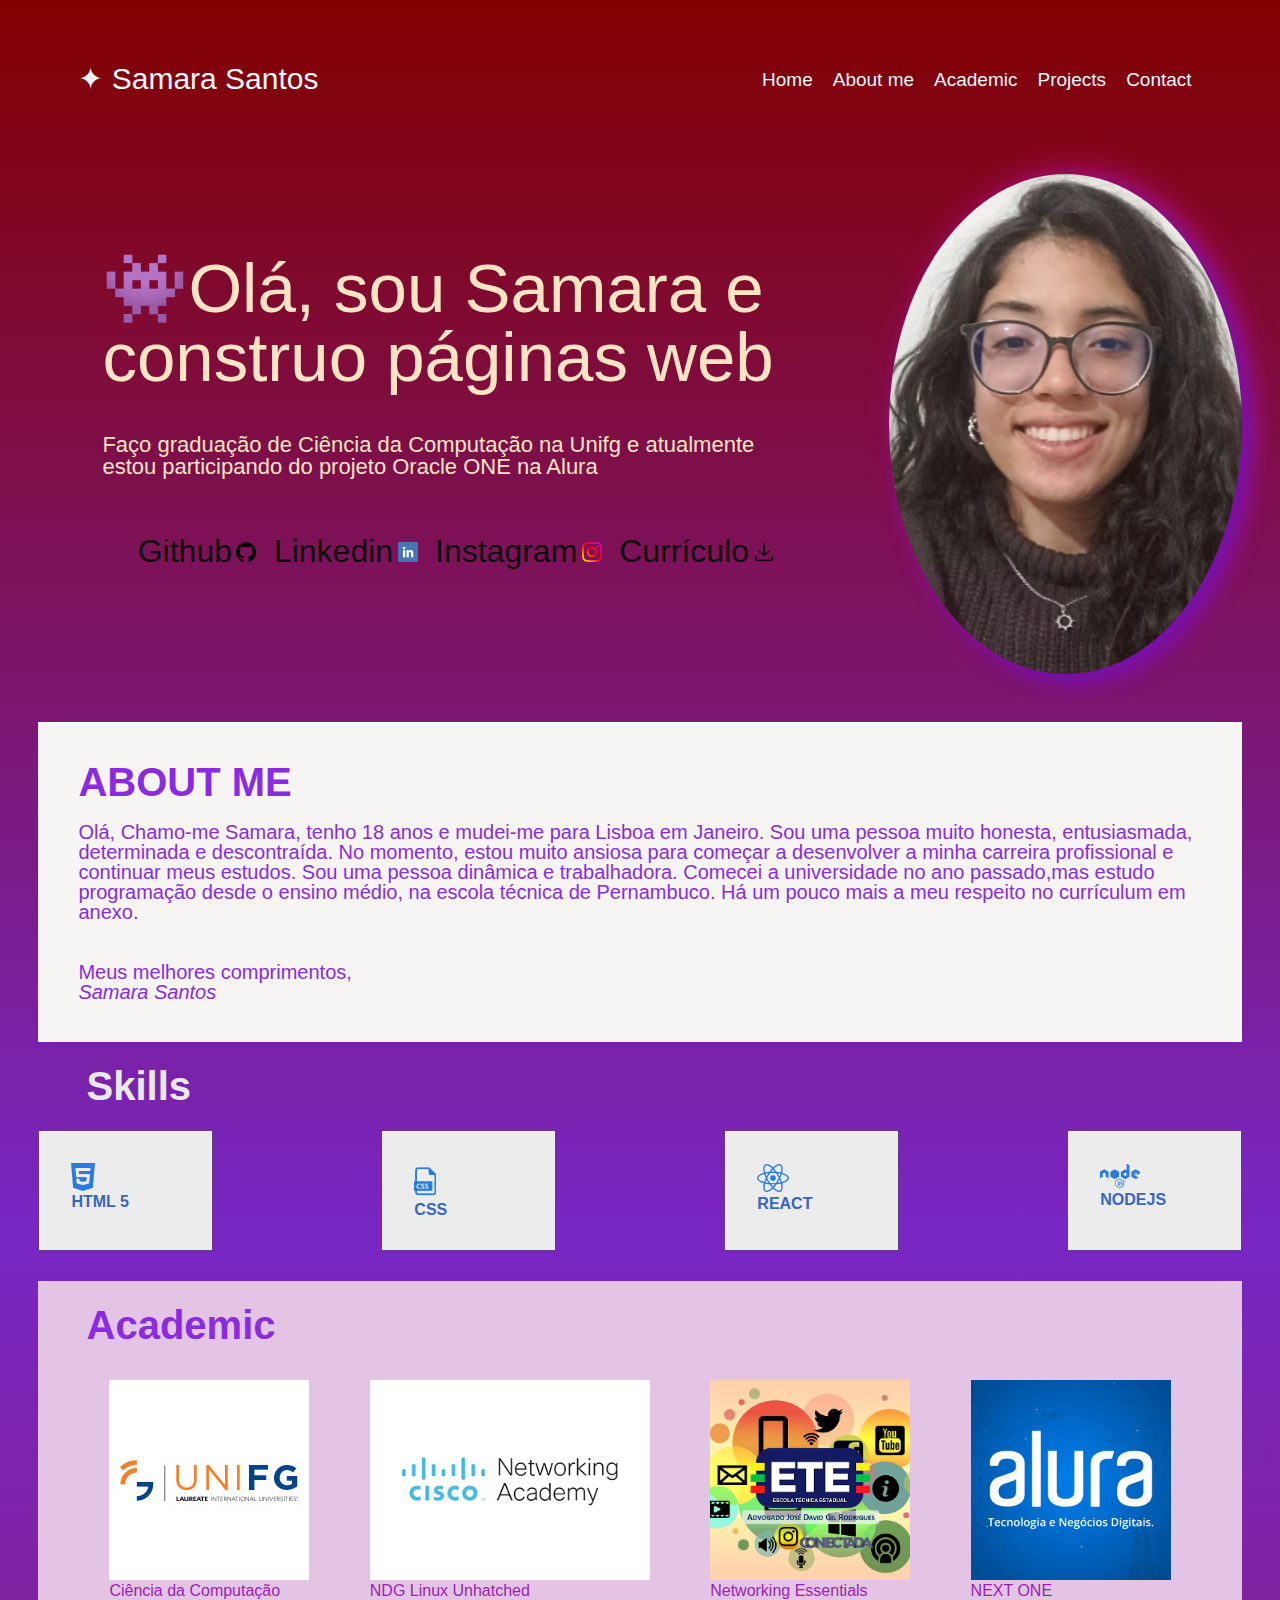
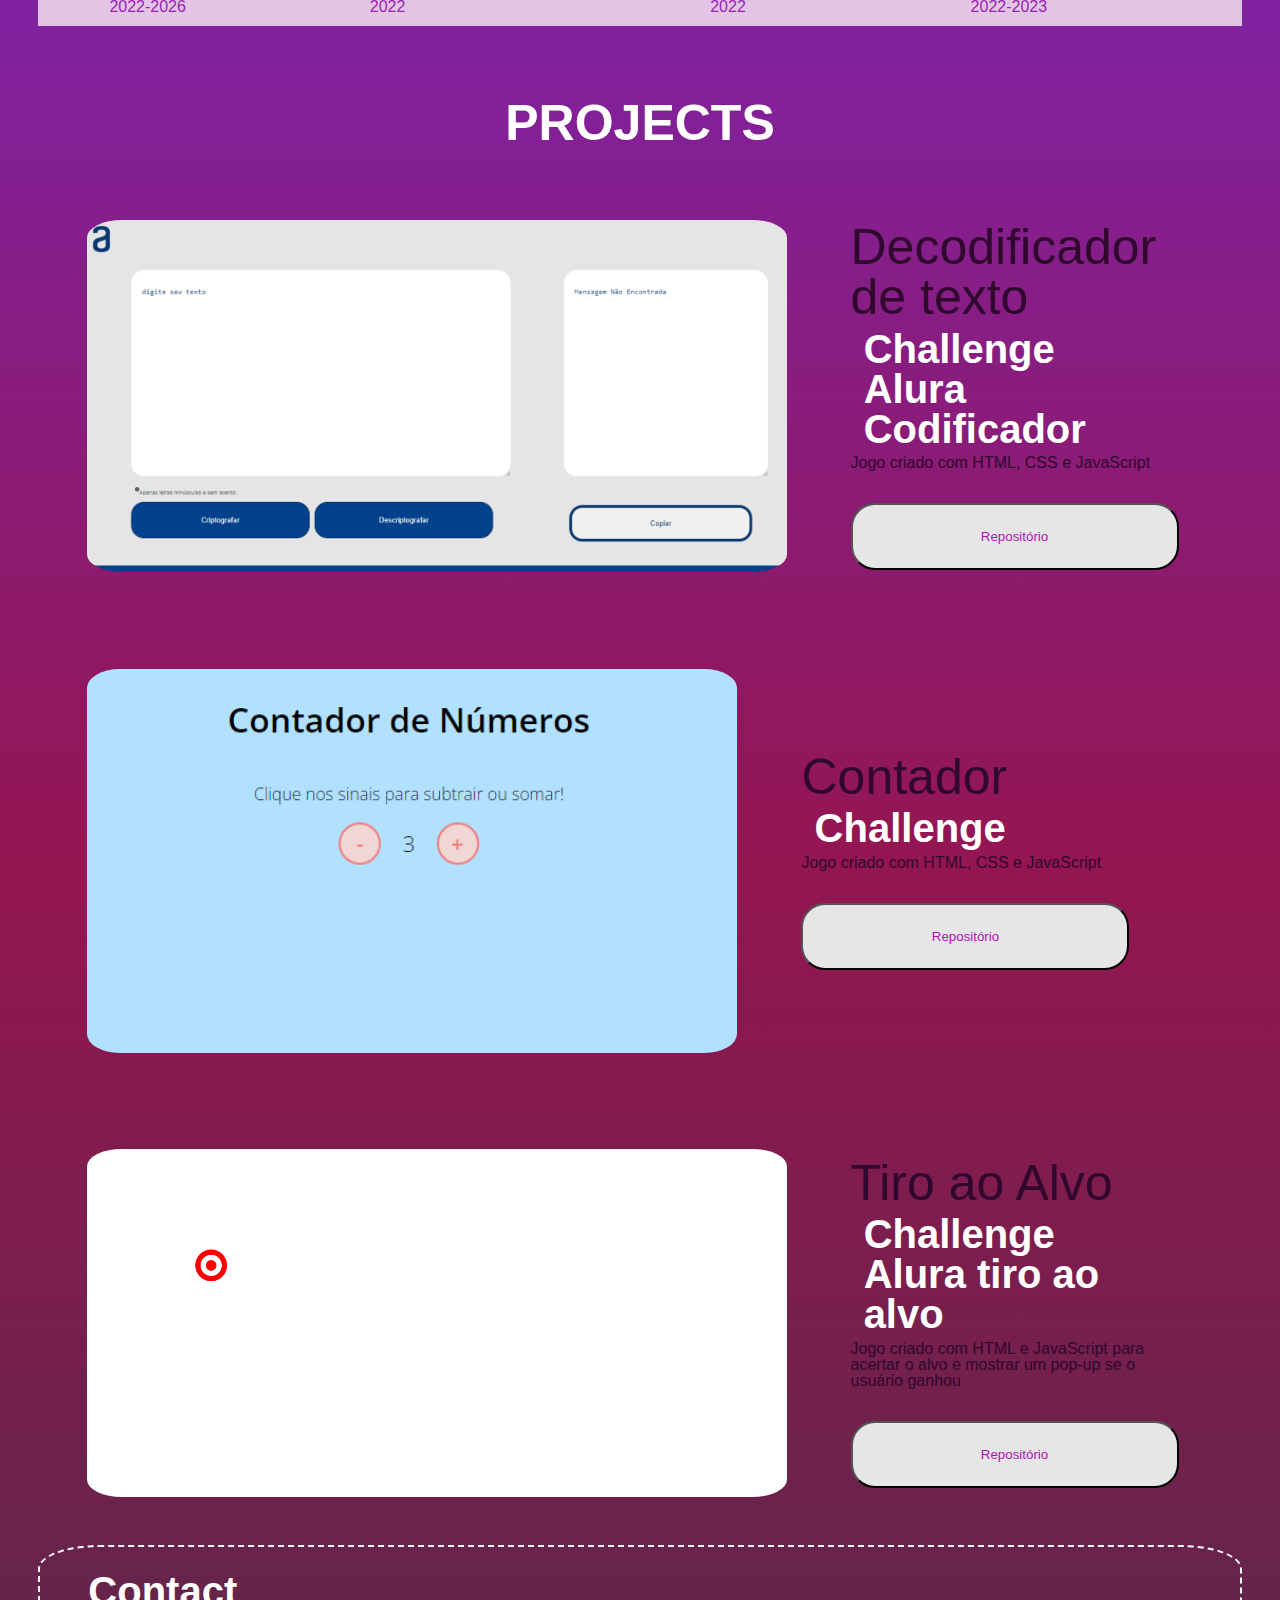
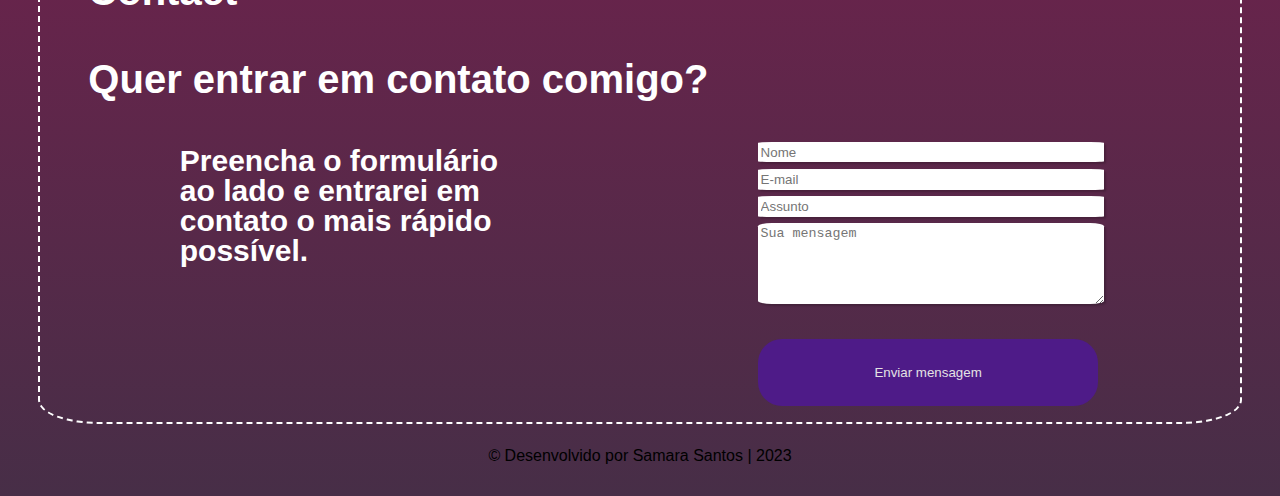
<file: index.html>
<!DOCTYPE html>
<html lang="en">
<head>
    <meta charset="UTF-8">
    <meta http-equiv="X-UA-Compatible" content="IE=edge">
    <meta name="viewport" content="width=device-width, initial-scale=1.0">
    <link rel="stylesheet" href="css/reset.css">
    <link rel="stylesheet" href="css/style.css">
    <link rel="preconnect" href="https://fonts.googleapis.com">
<link rel="preconnect" href="https://fonts.gstatic.com" crossorigin>
<link href="https://fonts.googleapis.com/css2?family=Montserrat:ital@1&display=swap" rel="stylesheet">
    <title>Portifólio</title>
</head>
<body>
    <section class="menu">
    <header>
        <h1 id="nome"> ✦ Samara Santos</h1>
        <nav>           
            <ul class="menu-itens">
                <li class="itens"><a href="#title">Home</a></li>   
                <li class="itens"><a href="#about-me">About me </a></li>  
                <li class="itens"><a href="#academic">Academic</a></li>  
                <li class="itens"><a href="#projects">Projects</a></li>        
                <li class="itens"><a href="#contact">Contact</a></li>
            </ul>
        </nav>
    </header>
</section>
    <main>
        <section class="title">
            <div class="title-info">
            <h2> 👾Olá, sou Samara e construo páginas web</h2>
            <p>Faço graduação de Ciência da Computação na Unifg e atualmente estou participando
                 do projeto Oracle ONE na Alura</p>
                <ul class="redes-sociais">
                    <li>
                    <a href="https://github.com/samarafs">Github</a>
                    <img class="logo-rede" src="imagens/github.png" alt="">
                </li>
                <li>
                    <a href="https://www.linkedin.com/in/samarafs3/">Linkedin</a>
                    <img class="logo-rede" src="imagens//linkedin.png" alt="">
                </li>
                <li>
                    <a href="https://www.instagram.com/samara.f.s/">Instagram</a>
                    <img class="logo-rede" src="imagens/instagram (1).png" alt="">
                </li>
                <li>
                    <a href="imagens/CV - SAMARA SANTOS (2).pdf">Currículo</a>
                    <img class="logo-rede" src="imagens/download.png" alt="">
                </li>
            </ul>
                </div><img src="imagens/eu.jpeg" alt="foto minha" class="profile">
        </section>
         <section class="about-me" id="about-me">
            <h3 class="section-title">About me</h3>
            <p><br>Olá, Chamo-me Samara, tenho 18 anos e mudei-me para Lisboa em Janeiro. Sou uma pessoa muito honesta, entusiasmada, determinada e descontraída.
                No momento, estou muito ansiosa para começar a desenvolver a minha carreira profissional e continuar meus estudos.
                Sou uma pessoa dinâmica e trabalhadora. Comecei a universidade no ano passado,mas estudo programação desde o ensino médio, na escola técnica de Pernambuco. Há um pouco mais a meu respeito no currículum em anexo.
            </p>
                <br><br>Meus melhores comprimentos,
               </p>
            <em class="assinatura "alt="assinatura"> Samara Santos</em>
        </section>    
        <section class="skills">
            <h3 class="section-title">Skills</h3>
            <ul>
                <li class="itens-skills">
                    <img src="imagens/htlm.png"  alt="">
                    <p>Html 5</p>
                </li>
                <li class="itens-skills">
                    <img src="imagens/css_icon.png" alt="">
                    <p>Css</p>
                </li>
                <li class="itens-skills">
                    <img src="imagens/react_icon.png" alt="">
                    <p>React</p>
                </li>
                <li class="itens-skills"> 
                    <img src="imagens/nodejs_icon.png" alt="">
                    <p>NodeJS</p>
                </li>
            </ul>
        </section>
         <section class="academic" id="academic">
                <h3 class="section-title" id="formacao">Academic</h3>
                <div class="courses">
                        <ul>
                             <li class="course-title">
                                <img class="course-img" src="/imagens/unifg-marca.jpg">
                                <h4>Ciência da Computação</h4>
                                <p>2022-2026</p>
                             </li>
                             <li class="course-title">
                                <img class="course-img" src="/imagens/CISCO.png">
                                <h4>NDG Linux Unhatched</h4>
                                <p>2022 </p>
                             </li>
                            <li class="course-title">
                                <img class="course-img" src="/imagens/ete.png">
                                <h4>Networking Essentials</h4>
                                <p>2022</p>
                            </li>    
                            <li class="course-title">
                                <img class="course-img" src="/imagens/alura.jpg">
                                <h4>NEXT ONE</h4>
                                <p>2022-2023</p>
                            </li>
                        </ul>
                </div>
            </section>
        <section class="projects" id="projects">
            <h3 class="title-projects">Projects</h3>
            <div class="box-projects">
                <div class="experiencia-box">
                    <img id="img-projeto" src="imagens/codificador.png">
                    <div class="info-container">
                        <h2>Decodificador de texto</h2>
                        <h3>Challenge Alura Codificador </h3>
                    <h4>Jogo criado com HTML, CSS e JavaScript</h4>
                    <span class="experience-repo"><a href="https://github.com/samarafs/Codificador">
                        <button>Repositório</button>
                    </a></span>
                    </div>
                    </div>
                    <div class="box-projects">
                        <div class="experiencia-box">
                            <img id="img-projeto" src="imagens/contador.png">
                            <div class="info-container">
                                <h2>Contador</h2>
                                <h3> Challenge </h3>
                            <h4>Jogo criado com HTML, CSS e JavaScript</h4>
                            <span class="experience-repo"><a href="https://github.com/samarafs/Codificador">
                                <button>Repositório</button>
                            </a></span>
                            </div>
                            </div>
                    <div class="box-projects">
                    <div class="experiencia-box">
                        <img id="img-projeto" src="imagens/tiro_alvo.png">
                        <div class="info-container">
                            <h2>Tiro ao Alvo</h2>
                            <h3>Challenge Alura tiro ao alvo </h3>
                        <h4>Jogo criado com HTML e JavaScript para acertar o alvo e mostrar um pop-up se o usuário ganhou</h4>
                        <span class="experience-repo"><a href="https://github.com/samarafs/Acerte_ao_Alvo">
                            <button>Repositório</button>
                        </a></span>
                    </div>
                </div>
            </div>     
        </section>
        <section class="contact" id="contact">
            <h3 class="section-title">Contact</h3>
            <h3 class="contact-subtext">Quer entrar em contato comigo?</h3>
            <div class="box-contact">
                    <h3 class="contact-subtext">Preencha o formulário ao lado e entrarei em contato o mais rápido
                        possível. </h3>
                    <form class="form" id="form">
                        <div>
                            <input class="contato-input" type="text" id="nome" placeholder="Nome" oninput="nameValidate()">
                            <span class="span-required"> deve conter pelo menos 3 caracteres</span>
                        </div>
                        <div>
                            <input class="contato-input" type="text" id="email" placeholder="E-mail" oninput="emailValidate()">
                            <span class="span-required">coloque um email válido</span>
                         </div>
                        <div>
                            <input class="contato-input" type="text" id="assunto" placeholder="Assunto" >
                            <span class="span-required"></span>
                         </div>
                        <div>
                            <textarea class="contato-textarea" rows="5" cols="40" id="mensagem" name="mensagem"placeholder="Sua mensagem"></textarea>
                            <span class="span-required">deve conter 20 caracteres no mínimo</span>
                         </div>
                        <button type="submit" class="contato_botao" onclick="validardados()">Enviar mensagem</button>
                    </form>
                </div>
        </section>
    </main>
    <footer>
        <p class="copyright">
            &#169; Desenvolvido por Samara Santos | 2023
        </p>
    </footer>
    <script src="submit.js"></script>
</body>
</html>
</file>
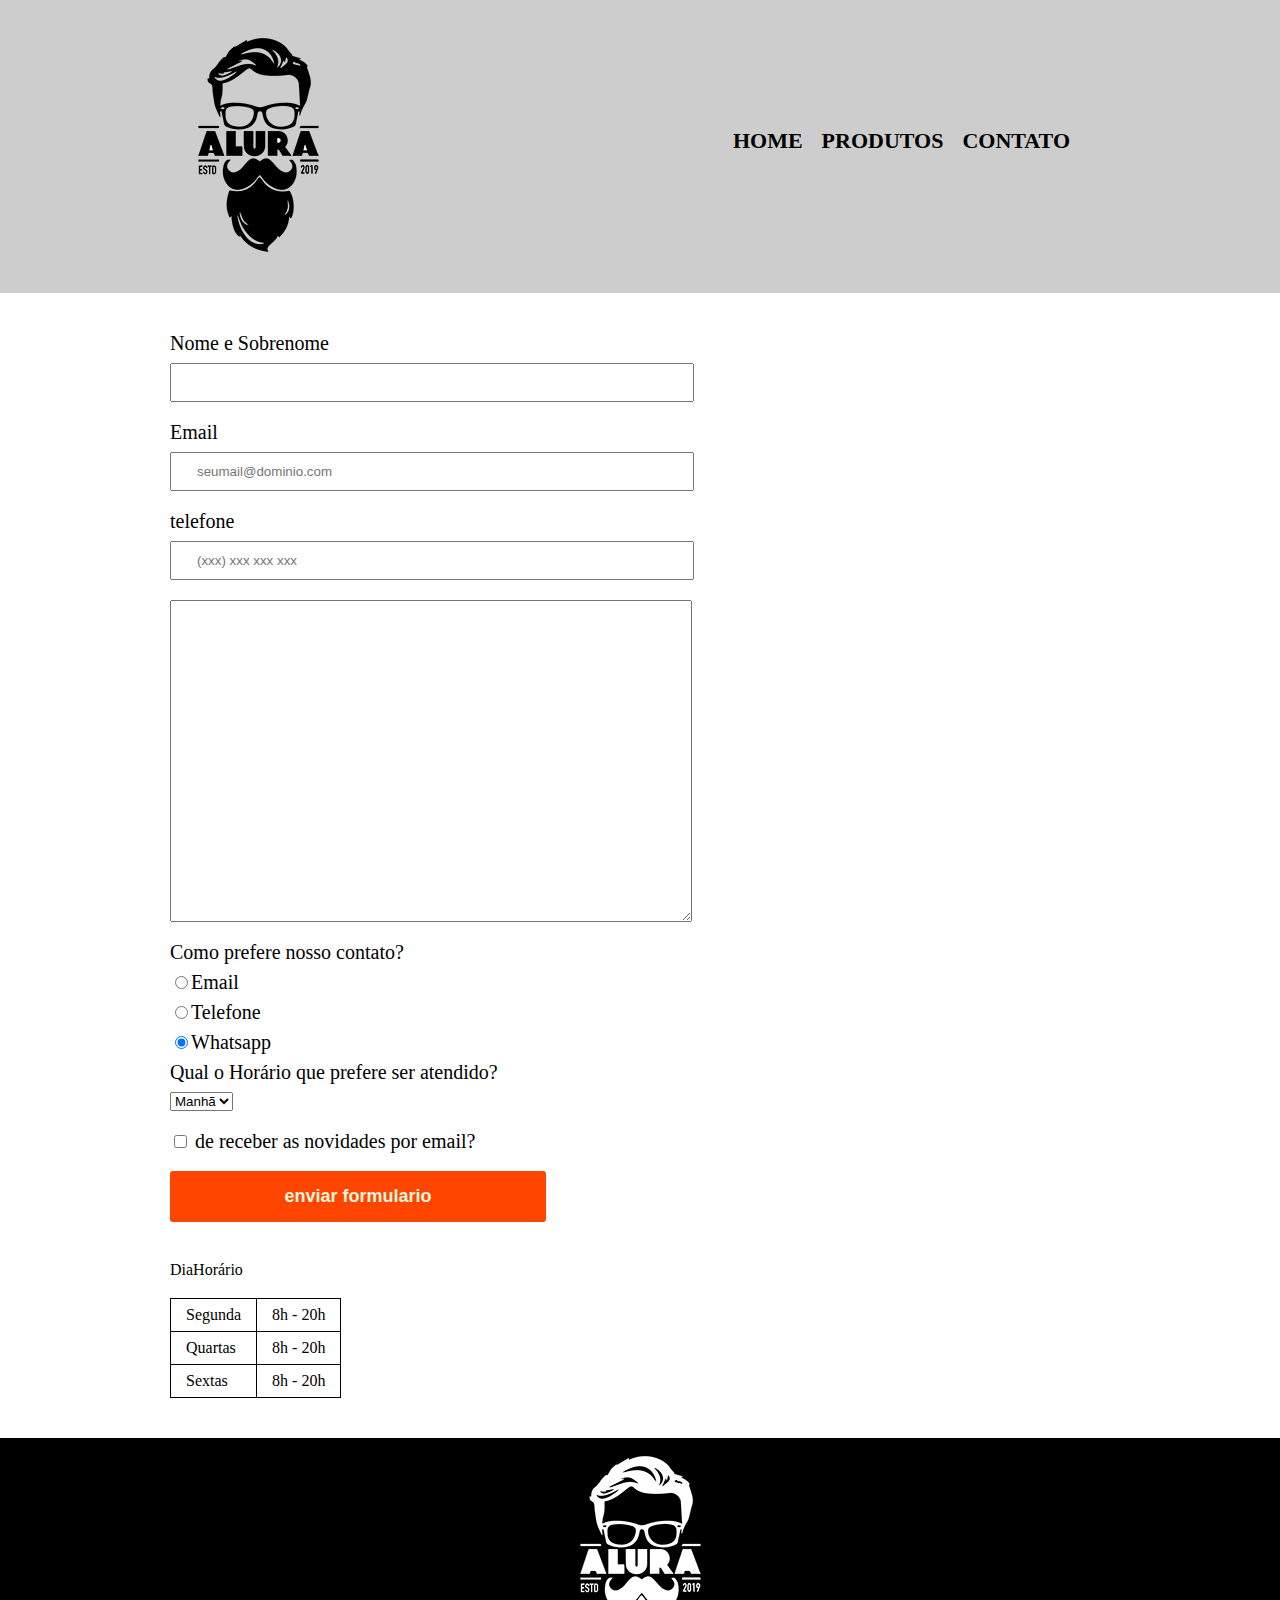
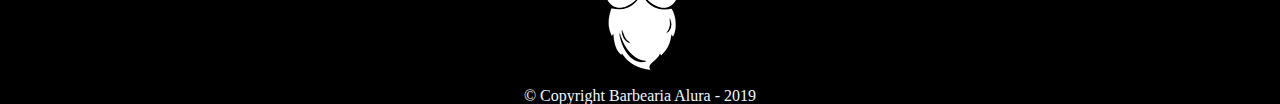
<file: imagens/Contato.html>
<!DOCTYPE html>
<!-- saved from url=(0039)http://127.0.0.1:5500/html/contato.html -->
<html lang="en"><head><meta http-equiv="Content-Type" content="text/html; charset=UTF-8">
    
    <meta http-equiv="X-UA-Compatible" content="IE=edge">
    <meta name="viewport" content="width=device-width, initial-scale=1.0">
    
    
    
 <title>Contato</title>
<style type="text/css" id="operaUserStyle"></style><link rel="stylesheet" href="./Contato_files/reset.css"><link rel="stylesheet" href="./Contato_files/style.css"><link rel="stylesheet" href="./Contato_files/style-contato.css"></head>
<body>
    <header>
        <div class="caixa">
        <h1><img src="./Contato_files/logo.png" alt="logo da barbearia alura"></h1>
         <nav>
            <ul>
                <li><a href="http://127.0.0.1:5500/html/home.html">home</a></li>
                <li><a href="http://127.0.0.1:5500/html/produtos.html">Produtos</a></li>
                <li><a href="http://127.0.0.1:5500/html/contato.html">Contato</a></li>
            </ul>  
        </nav>
    </div>   
    </header>
    <main>
        <form action="http://127.0.0.1:5500/html/contato.html">
            <label for="nomesobrenome">Nome e Sobrenome</label>
            <input type="text" class="input-padrao" id="nomesobrenome" required="">

            <label for="email">Email</label>
            <input type="email" class="input-padrao" id="email" required="" placeholder="seumail@dominio.com">
            <label for="telefone">telefone</label>
            <input type="tel" class="input-padrao" id="telefone" required="" placeholder="(xxx) xxx xxx xxx">
            
            <label for="mensagem"></label>
            <textarea name="" id="mensagem" class="input-padrao" cols="30" rows="20"></textarea>
             <fieldset>
                <legend>Como prefere nosso contato?</legend>
                <label for="radio-email"><input type="radio" name="contato" id="radio-email" value="email">Email</label>
                <label for="radio-telefone"><input type="radio" name="contato" id="radio-telefone" value="telefone">Telefone</label>
                <label for="radio-whatsapp"><input type="radio" name="contato" id="radio-whatsapp" value="whatsapp" checked="">Whatsapp</label>
             </fieldset>
             <fieldset>
                <legend>Qual o Horário que prefere ser atendido?</legend>
                <select name="" id="">
                    <option value="">Manhã</option>
                    <option value="">Tarde</option>
                    <option value="">Noite</option>
                </select>
             </fieldset>

             <label class="checkbox" for="" checked=""><input type="checkbox"> de receber as novidades por email?</label>
            <input type="submit" value="enviar formulario" class="enviar">
        </form>
        DiaHorário<table>
            <tbody><tr>
                </tr></tbody><thead></thead>
                <thead></thead>
            
            <tbody>
            <tr>
                <td>Segunda</td>
                <td>8h - 20h</td>
            </tr>
            <tr>
                <td>Quartas</td>
                <td>8h - 20h</td>
            </tr>
            <tr>
                <td>Sextas</td>
                <td>8h - 20h</td>
            </tr>
        </tbody>
        </table>
    </main>
    <footer>
        <img src="./Contato_files/logo-branco.png" alt="logo da barbearia alura">
        <p class="copyright">© Copyright Barbearia Alura - 2019</p>
    </footer>
<!-- Code injected by live-server -->
<script>
	// <![CDATA[  <-- For SVG support
	if ('WebSocket' in window) {
		(function () {
			function refreshCSS() {
				var sheets = [].slice.call(document.getElementsByTagName("link"));
				var head = document.getElementsByTagName("head")[0];
				for (var i = 0; i < sheets.length; ++i) {
					var elem = sheets[i];
					var parent = elem.parentElement || head;
					parent.removeChild(elem);
					var rel = elem.rel;
					if (elem.href && typeof rel != "string" || rel.length == 0 || rel.toLowerCase() == "stylesheet") {
						var url = elem.href.replace(/(&|\?)_cacheOverride=\d+/, '');
						elem.href = url + (url.indexOf('?') >= 0 ? '&' : '?') + '_cacheOverride=' + (new Date().valueOf());
					}
					parent.appendChild(elem);
				}
			}
			var protocol = window.location.protocol === 'http:' ? 'ws://' : 'wss://';
			var address = protocol + window.location.host + window.location.pathname + '/ws';
			var socket = new WebSocket(address);
			socket.onmessage = function (msg) {
				if (msg.data == 'reload') window.location.reload();
				else if (msg.data == 'refreshcss') refreshCSS();
			};
			if (sessionStorage && !sessionStorage.getItem('IsThisFirstTime_Log_From_LiveServer')) {
				console.log('Live reload enabled.');
				sessionStorage.setItem('IsThisFirstTime_Log_From_LiveServer', true);
			}
		})();
	}
	else {
		console.error('Upgrade your browser. This Browser is NOT supported WebSocket for Live-Reloading.');
	}
	// ]]>
</script>

</body></html>
</file>
<file: css/style.css>
@import url('https://fonts.googleapis.com/css2?family=Montserrat:ital@1&display=swap');

body{
    font-family: 'Raleway', sans-serif;
    background: linear-gradient(rgb(130, 0, 0), rgb(120, 39, 196),rgb(148, 22, 81),rgb(71, 46, 71));
    margin:2rem 3%;
}
ul,ol,li,a{
    text-decoration: none;

}
h3{
    font-weight: bold;
    font-size: 40px;
     padding: 2% 4%;
    color: white;
}
h2{
   font-size:  50px;
}
header{
    align-items: center;
    display: flex;
    justify-content: space-between;
    padding: 2rem 40px;
    }

header h1{
    font-size: 30px;
    color: aliceblue;
}

.menu-itens{
    display: flex;
flex-direction: row;
align-items: center;
   
}
nav a{
    text-decoration: none;
    color: aliceblue;
    font-size: 19px;
    padding: 0 10px;
    
}

header a:hover{
    color: blue;
}
/*title*/
.title{ 
    display: flex;
    flex-direction: row;
    margin-top: 3rem;
   color: bisque; 

    
}

.title a:hover{
    color: rgb(252, 252, 255);
}
.title a{
    color: rgb(12, 12, 12);
}

.title-info{ 
    margin-left: 4rem;
    margin-top: 5rem;
}

.title-info h2{ 
    font-size: 69px;
    }
.title-info p{
    font-size: 22px;
    margin:6% 3% 0 0 ;
}
.redes-sociais {
    clear: right;
    align-items: center;   
     display: flex;
    margin: 8% 5%;
    align-items: center;
    justify-content: space-between;
    flex-wrap: wrap;
    color: #e6e6e6;
}
.redes-sociais a{
    font-size: 2em;
}


 .logo-rede{
    height: 20px;
 }
.profile{
    float: right;
    height: 500px;
     border-radius: 50%;
     margin-bottom: 3rem;
     box-shadow: 10px 10px 20px rgb(116, 16, 173),10px -5px 30px rgb(173, 16, 113);
     margin-left: 5rem
;
     
}
/*about*/
.about-me {
    clear: right;
    color: blueviolet;
    background-color:rgb(247, 244, 244);
    padding: 40px;
    font-size:20px;
}
.about-me h3{
  text-align: left;
  color: blueviolet;
  padding:0;
  text-transform: uppercase;
    
}
.assinatura{
   font-style: italic; 
}
/*skills*/
.skills h3{
    color: rgb(233, 233, 233);
}
.skills ul{
    display: flex;
    justify-content:space-between ;
   
}
.itens-skills{
    text-transform: uppercase;
    border: 1px groove rgb(102, 56, 133);
  
    background-color: rgb(236, 236, 236);
    padding: 2rem 2rem;
    color: rgb(57, 101, 194);
    font-weight: bold;
    font-family: 'Franklin Gothic Medium', 'Arial Narrow', Arial, sans-serif;
    width: 9%;
    margin-bottom: 30px;
   }
/* Academic*/   
#formacao{
    color: blueviolet;
}
.academic{
    
    background-color:  rgb(227, 196, 229);
    color: rgb(154, 31, 179);
}

.courses ul{
    display:flex;
    margin: 0 5%;
    align-items: center;
    justify-content: space-between;
    flex-wrap: wrap;
    }
.course-title{
    padding: 1%;
}
.course-img{
    max-height: 200px;
}
/*projects*/
.projects{
    margin-top:4% ;
}
section .title-projects{
    display: flex;
    color: rgb(255, 255, 255);
    justify-content: center;
    font-size: 50px;
    text-transform:uppercase;
}
.box-projects{
    display: flex;
    flex-direction: column;
}


.experiencia-box{
    display: flex;
    align-items: center;
    justify-content: space-around;
    margin: 4%;
}
.experiencia-box img{
    border-radius:5%;
   width: 700px;
}
.info-container{
    color: rgb(48, 7, 45);
    margin: 0 4rem;
}
.experience-repo button{
    margin-top: 2rem;
    background-color: #e6e6e6;
    border-radius: 24px;
    color: rgb(181, 15, 187);
    cursor: pointer;
    transition: all 0.5s;
    height: 67px;
    width: 328px;
}
.experience-repo button:hover{
    background-color: #4e1b88;
}

/*contact*/
.contact{
    border: 2px dashed white;
    border-radius: 5%;
}
.box-contact{
    display: flex;
    justify-content: space-around;
    flex-direction: row;
    margin: 0 2%;
}
.box-contact h3{
    font-size: 30px;
    width: 30%;
}
.span-required{
    display: none;
    text-shadow: #e6e6e6;
    color: red;
    text-align: start;
    
}

.form{
    display: flex;
    flex-direction: column;
    
    margin: 1rem 3rem;
}
.contato-input, .contato-textarea{
    margin:  1% 0;
    outline: none;
    width: 100%;
    padding: 0.2em;
    border:none;
    border-radius: 4%;
    box-shadow: 2px 2px 2px rgba(0,0,0,0.2);
    display: flex;
    

  
}
.contato_botao{
    margin-top: 2rem;
    background-color: #4e1b88;
    border-radius: 24px;
    color: rgb(228, 226, 228);
    cursor: pointer;
    transition: all 0.5s;
    height: 67px;
    width: auto;
    border: none;
}
.contato_botao:hover{
    background: rgba(238, 17, 219, 0.733);
}
/*footer*/
footer{
    display: flex;
    justify-content: center;
    margin-top: 2%;
}
@media screen and (max-width: 548px){
	
    header{
        flex-direction: column;
        display: initial;
        align-items: initial;
    }
    header h1{
        font-size: 40px;
    }
    .menu-itens{
        flex-direction: column;
        margin-top: 2rem;
       
    }
    .menu-itens li{
    border: 1px solid #f0eaf7 ;

    width: 100%;
    padding: 1%;
    margin: initial;
    text-align: center;
    
}
.title-info{
    margin-left: auto;
    margin-top: auto;
}
.title-info h2{
    font-size: 30px;
}
.redes-sociais {
    margin: 2em 3%;
}
.redes-sociais a{
    font-size: 1em;
}
.profile{
    height: 300px;
    margin-left: auto;
}
.experiencia-box{
    flex-direction: column;
    font-size: 20px;
    margin-top: 2em;
}
.experiencia-box h3, h2{
    font-size: 28px;
}
.experiencia-box img{
    width: 350px;
}
.info-container{
    margin-top: 2em;
}
.box-contact{
    flex-direction: column;
    
}
.box-contact h3{
    font-size: 30px;
}
}
</file>
<file: imagens/Contato_files/style.css>
header{
    background-color: #BBBB;
    padding: 20px 0  ;
    width: 100%;
}
.caixa{
    width: 940px;
    position:relative ;
    margin: 0 auto 0 auto;
}
nav{
    position: absolute;
    right: 40px;;
    top: 110px;
}
nav li{ 
    display: inline;
    margin: 0 0 0 15px;
}
nav a{
    text-transform: uppercase;
    color: #000000;
    font-weight: bold;
    font-size: 22px;
    text-decoration: none;
}
nav a:hover{
    color: yellowgreen;
}
/*footer*/
footer{
    display: flex;
    background-color: #000000;
    align-items: center;
    color: aliceblue;
    flex-direction: column;
}
@media screen and (max-width: 540px){
    .caixa{
        width: 100%;
    }
    .caixa li{
		display: flex;
		flex-wrap: wrap;
        text-align: center;
	}
    h1{
		text-align: center;
	}
    nav{
		position: static;
	}
}
</file>
<file: imagens/Contato_files/style-contato.css>
main{
    width: 940px;
    margin:0 auto
}

form{
    margin: 40px 0;
}

form label,form legend{
    display: block;
    font-size: 20px;
    margin: 0 0 10px;
}
.input-padrao{
    display: block;
    margin: 0 0 20px;
    padding: 10px 25px;
    width: 50%;
}

.checkbox{
    margin: 20px 0;
}
.enviar{
    width:40%;
    padding: 15px 0;
    background-color: orangered;
    color: beige;
    font-weight: bold ;
    font-size: 18px;
    border: none;
    border-radius: 3px;
    transition: 1s;
}

.enviar:hover{
    background-color:rgb(129, 14, 14);
    transform: scale(1.2);
}
table {
    margin: 20px 0 40px;
}

thead {
    background: #555555;
    color: white;
    font-weight: bold;
}

td, th {
    border: 1px solid #000000;
    padding: 8px 15px;
}
@media screen and (max-width: 548px){
	main{
        margin: 0 3em;
       
    }
    .input-padrao{
		width: 100%;
	}

	h1{
		text-align: center;
	}
	nav{
		position: static;
	}
	.lista-beneficios,.imagembeneficios{
		width: 100%;
	}
}
</file>
